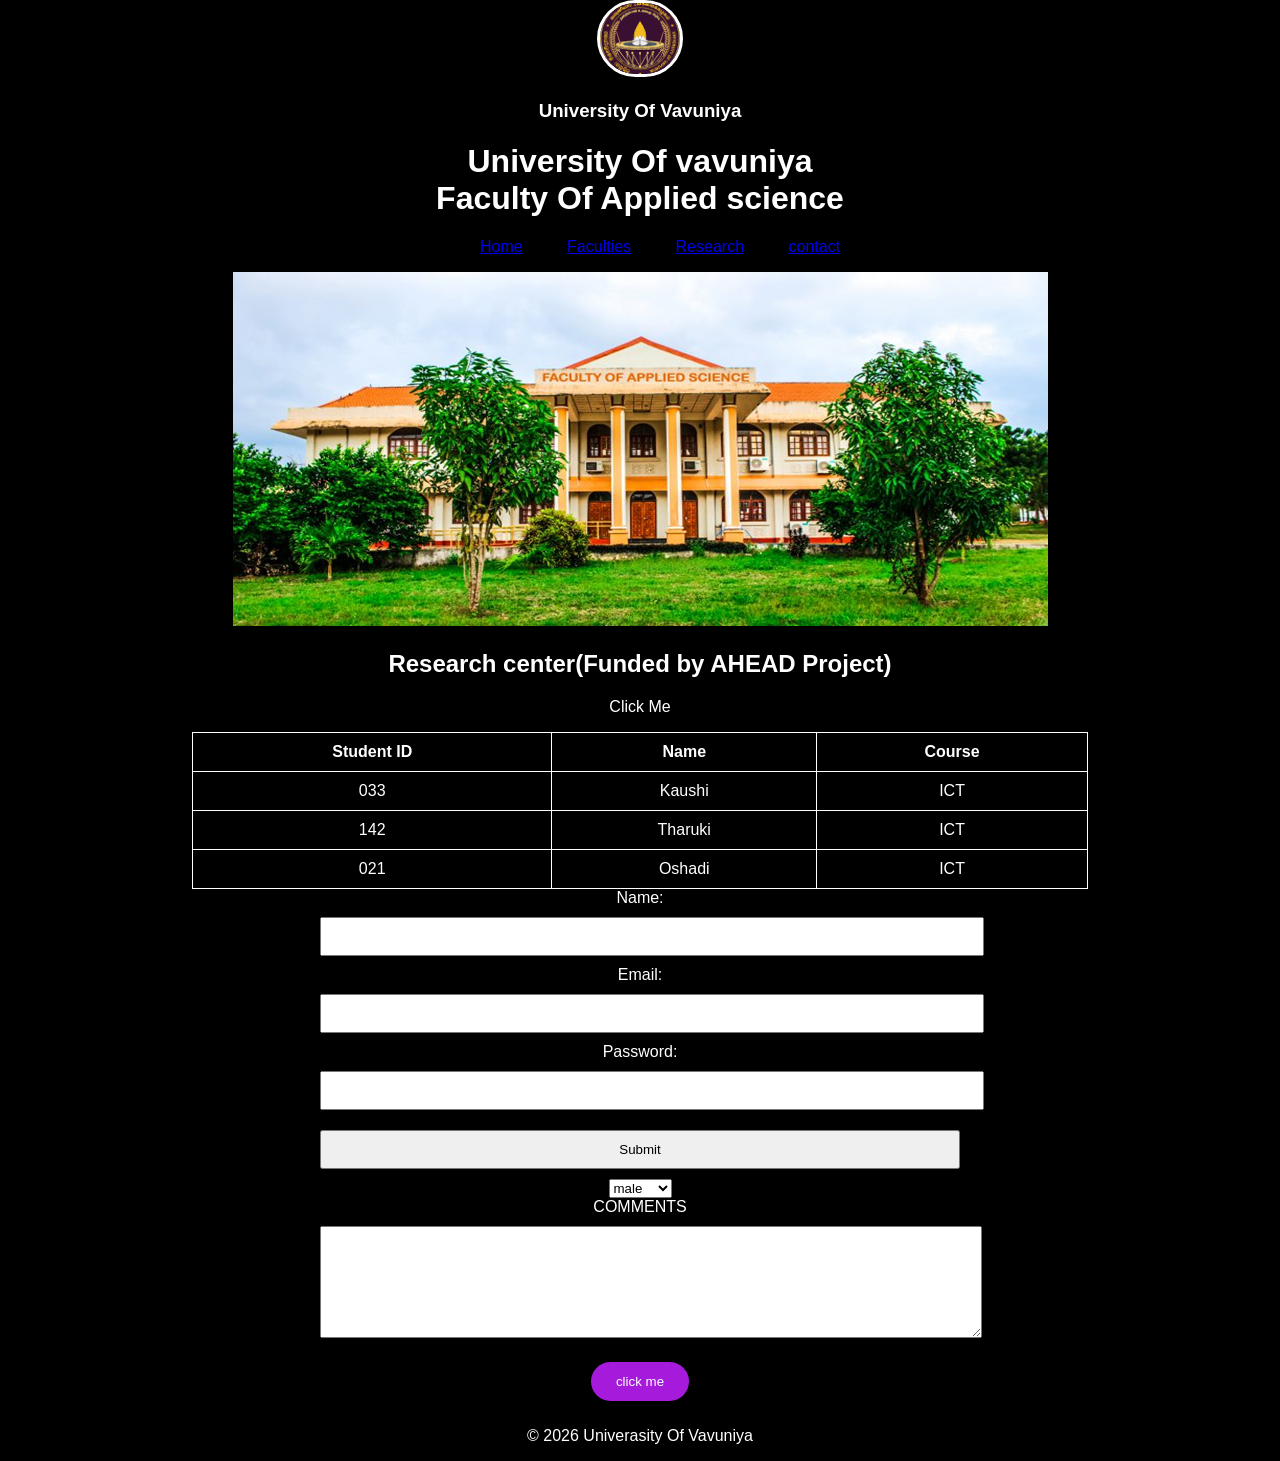
<file: abc.html>
<!DOCTYPE html>

<html>
<head>
<title>my web</title>
<link rel="stylesheet" href="style.css">
</head>

<body>

<!--header-->
<div class="header">
<img src="vavuniya.jpg" class="logo">

<div class="title">
<h3 class="uni-name">University Of Vavuniya</h3>
<h1>University Of vavuniya<br>
Faculty Of Applied science</h1>
</div>
</div>

<!--nav-->
<div class="nav">
<ul>
<li><a href="#">Home<a></li>
<li><a href="#">Faculties<a></li>
<li><a href="#">Research<a></li>
<li><a href="#">contact<a></li>
</ul>
</div>

<!--main-->
<div class="main">
<img src="photo.jpg" class="main-img">
<h2>Research center(Funded by AHEAD Project)</h2>
</div>



<!--Button At Last-->
<div class="button-section"
<button onclick="showText()">Click Me</button>
<p id="demo"></p>
</div>

<table border="1">
<tr>
<th>Student ID</th>
<th>Name</th>
<th>Course</th>
</tr>

<tr>
<td>033</td>
<td>Kaushi</td>
<td>ICT</td>
</tr>

<tr>
<td>142</td>
<td>Tharuki</td>
<td>ICT</td>
</tr>

<tr>
<td>021</td>
<td>Oshadi</td>
<td>ICT</td>
</tr>
</table>

<form>
Name:
<input type="text" name="name"><br>
Email:
<input type="email" name="email"><br>
Password:
<input type="password" name="password"><br>

<input type="submit" name="sumbit"><br>

<select>
<option>male</option>
<option>female</option>
</select><br>
COMMENTS
<textarea rows="6" cols="30"></textarea>
</form>

<button onclick="showmessage()">click me</button>
<script src="s.js"></script>


<!--footer-->
<div class="footer">
<p>&copy 2026 Univerasity Of Vavuniya</p>
</div>


</body>
</html>
</file>
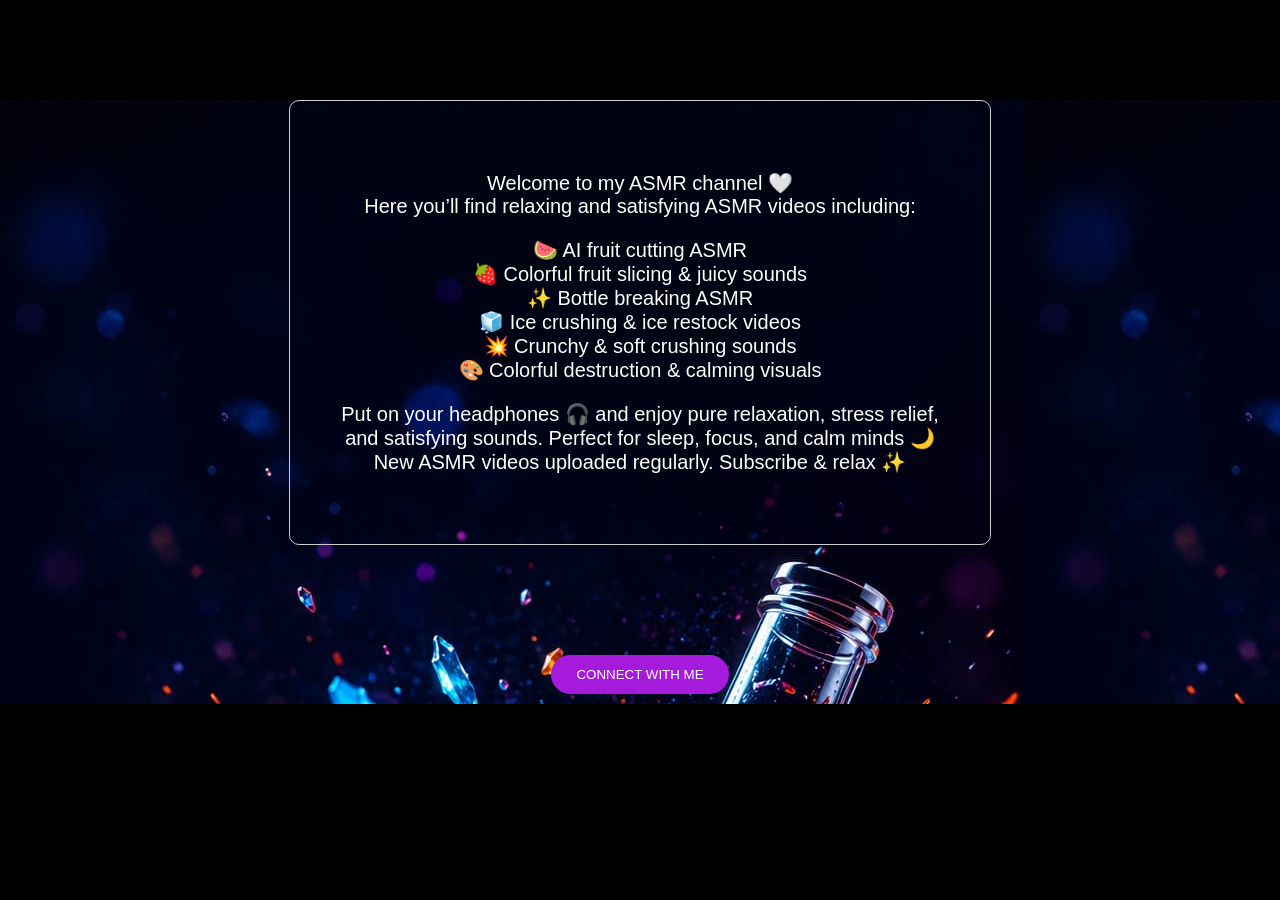
<file: about.html>
<!DOCTYPE html>
<html>
<head>
<title>Frizo Crush about</title>

<link rel="stylesheet" href="style.css">

</head>
<div class="background">
<body>
<div class="about">
<p>
Welcome to my ASMR channel 🤍<br>
Here you’ll find relaxing and satisfying ASMR videos including:<br>

<p>🍉 AI fruit cutting ASMR<br>
🍓 Colorful fruit slicing & juicy sounds<br>
✨ Bottle breaking ASMR<br>
🧊 Ice crushing & ice restock videos<br>
💥 Crunchy & soft crushing sounds<br>
🎨 Colorful destruction & calming visuals<br></p>

Put on your headphones 🎧 and enjoy pure relaxation, stress relief, and satisfying sounds.
Perfect for sleep, focus, and calm minds 🌙<br>

New ASMR videos uploaded regularly.
Subscribe & relax ✨
</p>

</div>

<button onclick="openConnect()">CONNECT WITH ME</button>



<script src="script.js"></script>


</body>








</html>
</file>
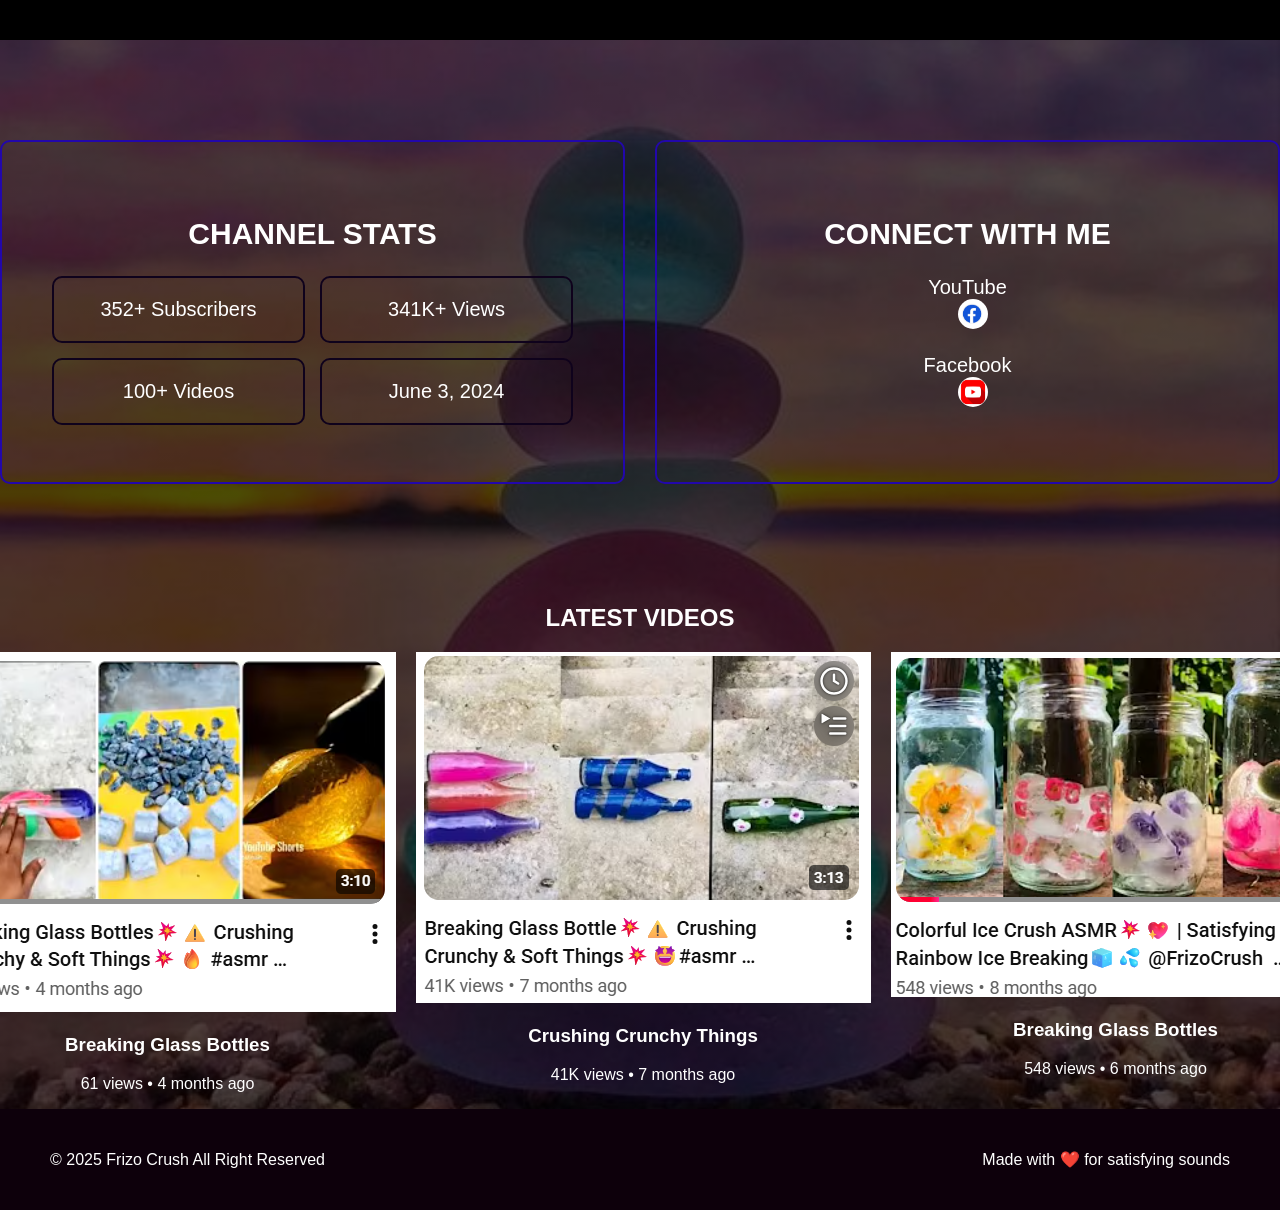
<file: connect.html>
<!DOCTYPE html>
<html>
<head>
<title>Connect with me</title>
<link rel="stylesheet" href="style.css">
</head>
<div class="connect-background">
<body>

<section class="bottom-section">

    <div class="channel-stats">
        <h2>CHANNEL STATS</h2>

        <div class="stats-grid">
            <div class="card">352+ Subscribers</div>
            <div class="card">341K+ Views</div>
            <div class="card">100+ Videos</div>
            <div class="card">June 3, 2024</div>
        </div>
    </div>

    <div class="connect">
        <h2>CONNECT WITH ME</h2>
		<div class="social-icons">

        <p>YouTube <br>
		<a href="https://www.facebook.com/share/1BRAuUdgva/" target="_blank">
<img src="facebook.jpeg"></a></p>
        <p>Facebook <br>
		<a href="https://youtube.com/@frizocrush?si=bJd0PMh5Xt-_XvXN" target="_blank">
<img src="youtube.jpeg" ></a></p>
</div>

       
    </div>

</section>

<section class="latest-videos">

    <h2>LATEST VIDEOS</h2>

    <div class="video-grid">

        <div class="video-card">
            <img src="image1.png" alt="Video 1">
            <h3>Breaking Glass Bottles</h3>
            <p>61 views • 4 months ago</p>
        </div>

        <div class="video-card">
            <img src="image2.png" alt="Video 2">
            <h3>Crushing Crunchy Things</h3>
            <p>41K views • 7 months ago</p>
        </div>

        <div class="video-card">
            <img src="image3.png" alt="Video 3">
            <h3>Breaking Glass Bottles</h3>
            <p>548 views • 6 months ago</p>
        </div>

    </div>

</section>

 
<footer>
<div class="footer-content">
    <p>© 2025 Frizo Crush All Right Reserved </p>
	
	<p>Made with ❤️ for satisfying sounds</p>
</div>	
</footer>

</body>
</div>



</html>
</file>
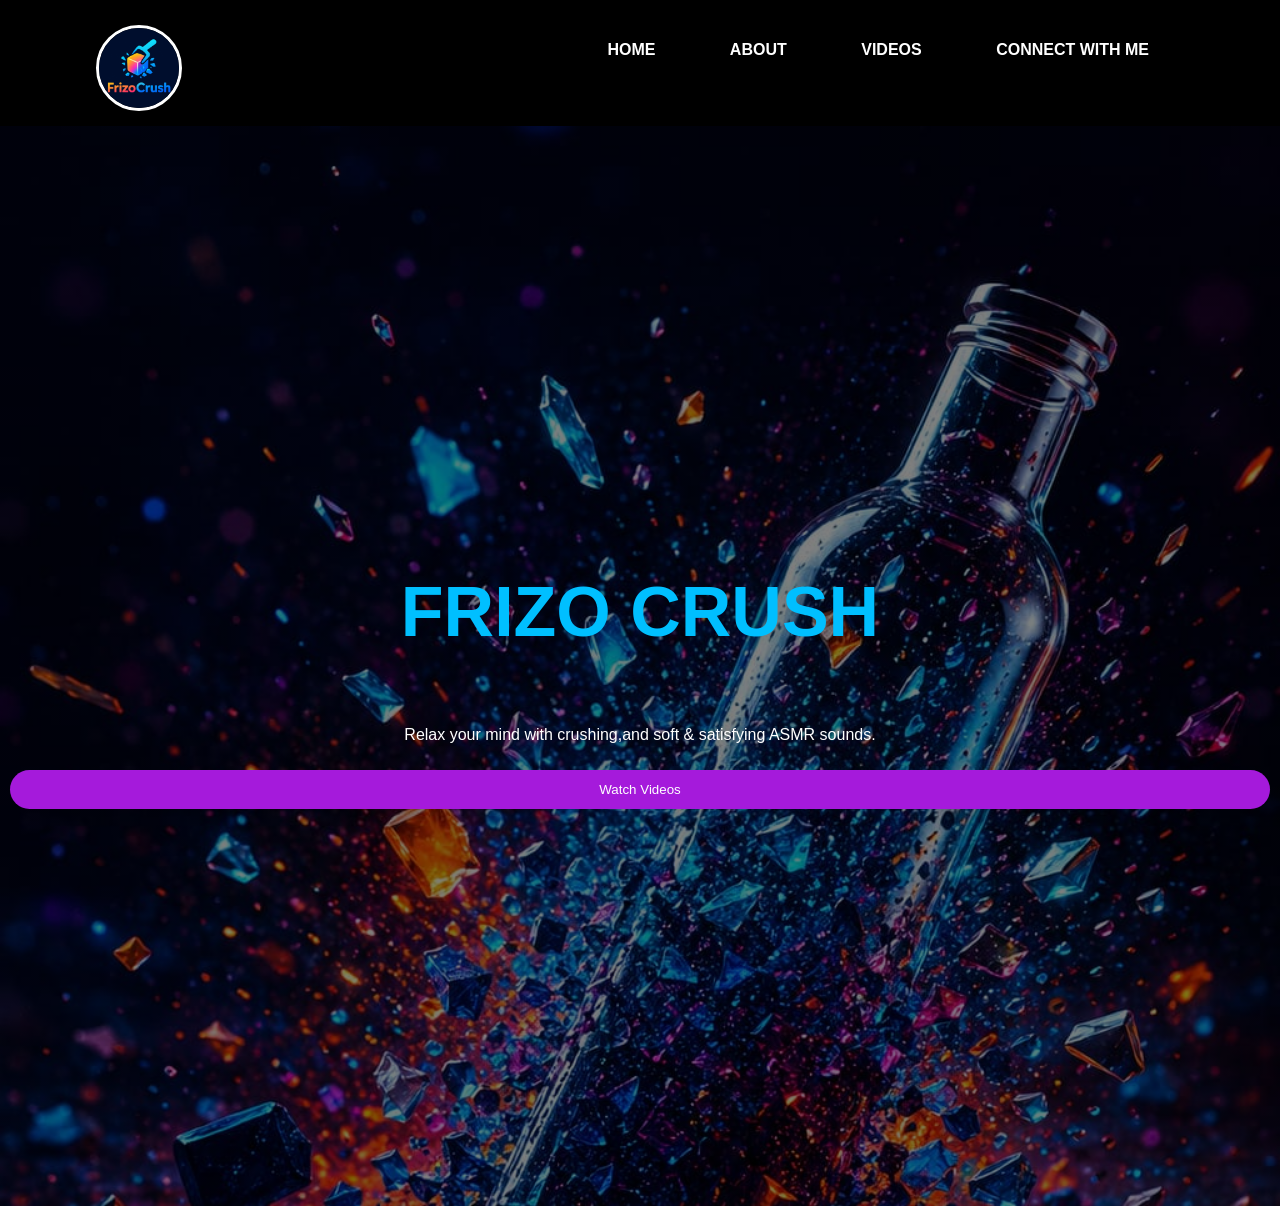
<file: index1.html>
<!DOCTYPE html>
<html>
<head>
    <title>Frizo Crush</title>
    <link rel="stylesheet" href="style.css">
</head>
<body>


<nav>
<img src="logo.jpeg" class="logo">

    <ul>
    <li> <a href="index1.html">Home</a></li>
    <li><a href="About.html">About</a></li>
	 <li> <a href="Videos1.html">Videos</a></li>
	 <li> <a href="Connect.html">Connect With Me</a></li>
   
    </ul>
	
</nav>
 

<section class="hero">
    <h1>FRIZO CRUSH</h1>
    <p>Relax your mind with crushing,and soft & satisfying ASMR sounds.</p>

    <button onclick="openVideos()">Watch Videos</button>
</section>



<script src="script.js"></script>

</body>
</html>
</file>
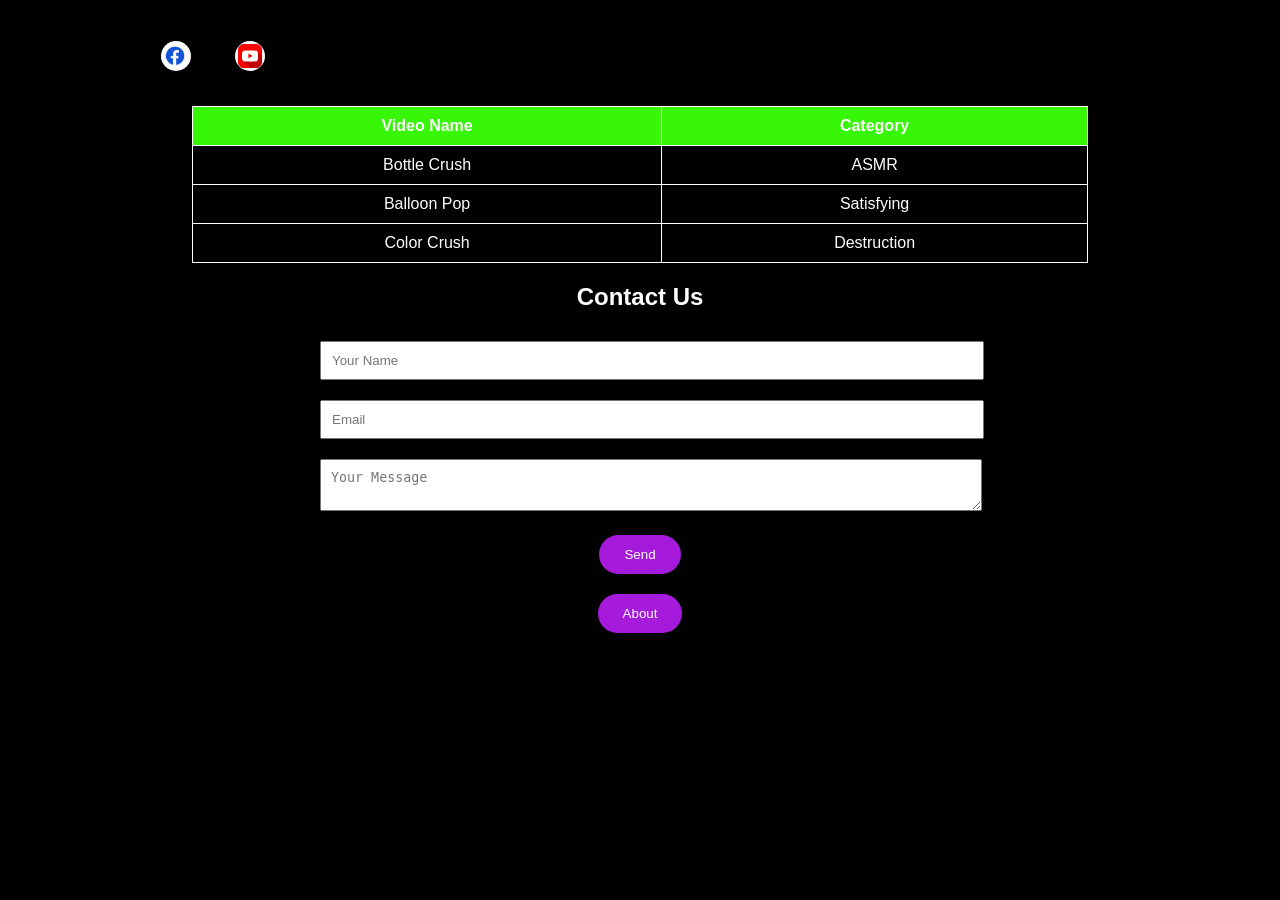
<file: videos1.html>
<!DOCTYPE html>
<html>
<head>
    <title>Frizo Crush Videos</title>
    <link rel="stylesheet" href="style.css">
    
</head>
<body>
<div class="social-icons">
<nav>
<ul>
<a href="https://www.facebook.com/share/1BRAuUdgva/" target="_blank">
<img src="facebook.jpeg"></a>

<a href="https://youtube.com/@frizocrush?si=bJd0PMh5Xt-_XvXN" target="_blank">
<img src="youtube.jpeg" ></a>
<div>


   
</ul>
</nav>

<div class="table-style">
<table>
    <tr>
        <th>Video Name</th>
        <th>Category</th>
    </tr>

    <tr>
        <td>Bottle Crush</td>
        <td>ASMR</td>
    </tr>

    <tr>
        <td>Balloon Pop</td>
        <td>Satisfying</td>
    </tr>

    <tr>
        <td>Color Crush</td>
        <td>Destruction</td>
    </tr>
</table>
</div>

<h2>Contact Us</h2>

<form>
    <input type="text" placeholder="Your Name" required>

    <input type="email" placeholder="Email" required>

    <textarea placeholder="Your Message"></textarea>
	
	<button onclick="showMsg()">Send</button>

    
</form>

<button onclick="openAbout()">About</button>


<script src="script.js"></script>
<p id="successMsg"></p>
</body>
</html>
</file>
<file: style.css>
body{
    margin:0;
	padding:0;
    font-family:Arial, sans-serif;
    background:black;
    color:white;
    text-align:center;
}

nav{
	width:85%;
	margin:auto;
	display:flex;
    background:none;
    padding:15px;
	justify-content:space-between;
	padding-top:25px;


	
	
}

nav a{
    color:white;
    text-decoration:none;
    margin:15px;
    font-weight:bold;
	
	
}
a:hover{
	background-color:lightgray;
	
}

button:hover{
	background-color:lightgray;
	
}
 ul li{
	list-style:none;
	display:inline-block;
	margin:0 20px;
}
nav ul li a{
	text-decoration:none;
	color:white;
	text-transform:uppercase;
	justify-content:center;
}

.logo{
	justify-content:right;
    width:80px;
	border-radius:50px;
	border:3px solid white;
}

.hero{
    height:120vh;
    background-image:
    linear-gradient(rgba(0,0,0,0.5),
    rgba(0,0,0,0.5)),
    url("backgroundimage.jpeg");

    background-size:cover;
    background-position:center;
	background-repeat:no-repeat;
    display:flex;
	flex-direction:column;
    justify-content:center;
   
}

.hero h1{
    font-size:70px;
    color:#00bfff;
}

button{
    padding:12px 25px;
    border:none;
    border-radius:20px;
    background:#a51adb;
    color:white;
    cursor:pointer;
    margin:10px;
	justify-content:center;
}

table{
    margin:auto;
    border-collapse:collapse;
    width:70%;
}

table,th,td{
    border:1px solid white;
}

th,td{
    padding:10px;
}

form{
    width:50%;
    margin:auto;
}

input,textarea{
    width:100%;
    padding:10px;
    margin:10px 0;
}

footer{
    background:#0d000b;
    padding:10px;
}

.about{
	width:600px;
	margin:100px auto;
	padding:50px;
	border-radius:10px;
	border:1px solid #ccc;
	font-size:20px;
}
.background{
	background-image:url("backgroundimage.jpeg")
}
	
.social-icons img{
	width:30px;
	height:30px;
	margin-left:10px;
	border-radius:50px;
}
.table-style table tr th{
	background-color:#37f707;
}

.aboutBackground{
	height:120vh;
    background-image:
    linear-gradient(rgba(0,0,0,0.5),
    rgba(0,0,0,0.5)),
    url("backgroundimage.jpeg");

    background-size:cover;
    background-position:center;
	background-repeat:no-repeat;
}
.bottom-section{
    display:flex;
    gap:30px;
    margin-top:40px;
}

.channel-stats{
    flex:1;
}

.connect{
    flex:1;
}

.stats-grid{
    display:grid;
    grid-template-columns:repeat(2,1fr);
    gap:15px;
}

.card{
    padding:20px;
    border:2px solid #0f021c;
    border-radius:10px;
}
.connect {
	width:200px;
	margin:100px auto;
	padding:50px;
	border-radius:10px;
	border:2px solid #2207ab;
	font-size:20px;
}
.channel-stats{
	width:200px;
	margin:100px auto;
	padding:50px;
	border-radius:10px;
	border:2px solid #2207ab;
	font-size:20px;
}
.footer-content{
	display: flex;
    justify-content: space-between;
    align-items: center;
    padding: 15px 40px;
    color: white;
}

.connect-background{
    background:
    linear-gradient(rgba(0,0,0,0.7), rgba(0,0,0,0.7)),
    url("connectimg.png");

    background-size: cover;
    background-position: center;
    background-repeat: no-repeat;
}

.video-grid{
	display:flex;
	 flex-direction: row;
    gap: 20px;
    justify-content: center;
}
</file>
